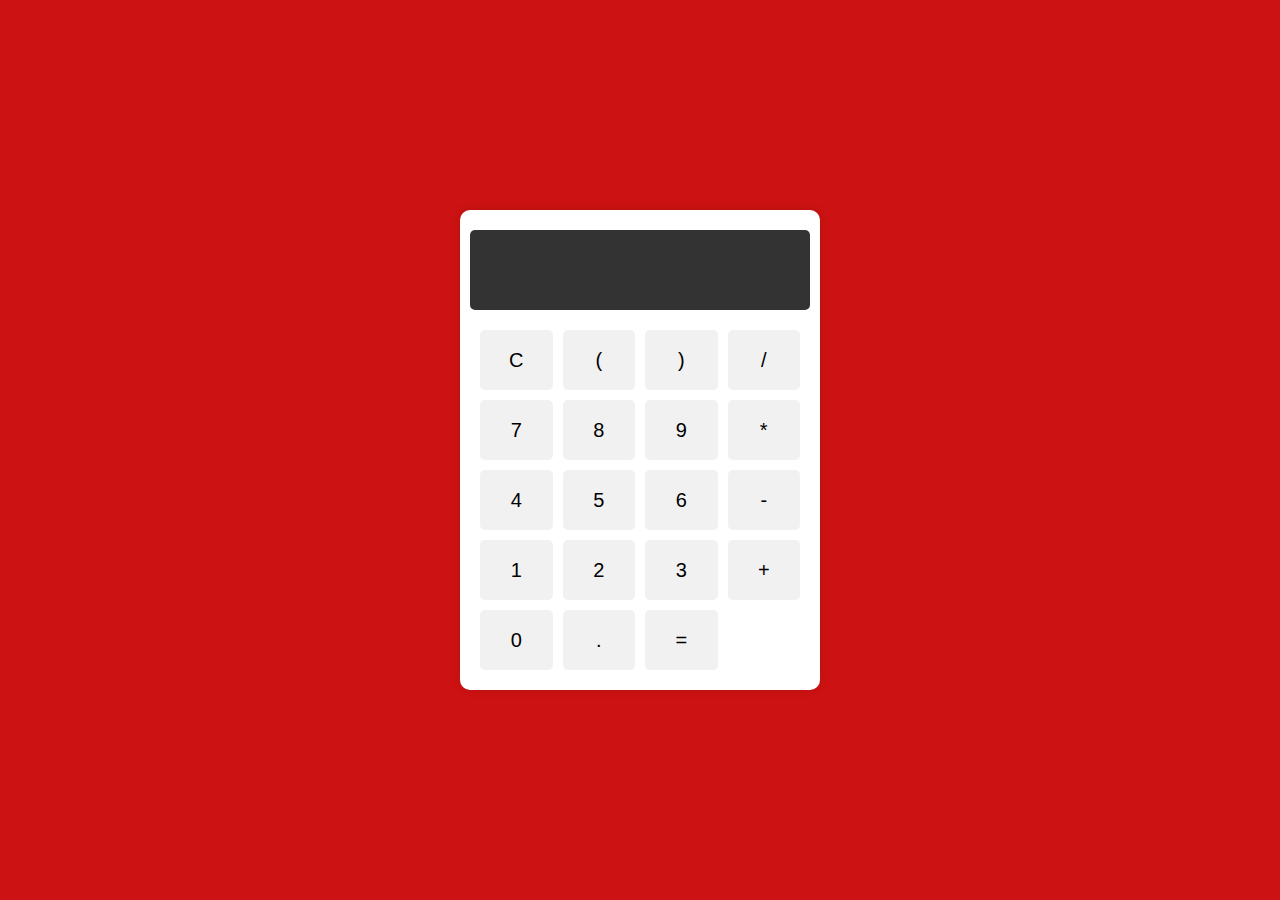
<file: index.html>
<!DOCTYPE html>
<html lang="en">
<head>
  <meta charset="UTF-8">
  <meta name="viewport" content="width=device-width, initial-scale=1.0">
  <title>Calculadora Simples</title>
  <link rel="stylesheet" href="style.css">
</head>
<body>
  <div class="calculator">
    <input type="text" id="display" disabled>
    <div class="buttons">
      <button onclick="clearDisplay()">C</button>
      <button onclick="appendToDisplay('(')">(</button>
      <button onclick="appendToDisplay(')')">)</button>
      <button onclick="appendToDisplay('/')">/</button>
      <button onclick="appendToDisplay('7')">7</button>
      <button onclick="appendToDisplay('8')">8</button>
      <button onclick="appendToDisplay('9')">9</button>
      <button onclick="appendToDisplay('*')">*</button>
      <button onclick="appendToDisplay('4')">4</button>
      <button onclick="appendToDisplay('5')">5</button>
      <button onclick="appendToDisplay('6')">6</button>
      <button onclick="appendToDisplay('-')">-</button>
      <button onclick="appendToDisplay('1')">1</button>
      <button onclick="appendToDisplay('2')">2</button>
      <button onclick="appendToDisplay('3')">3</button>
      <button onclick="appendToDisplay('+')">+</button>
      <button onclick="appendToDisplay('0')">0</button>
      <button onclick="appendToDisplay('.')">.</button>
      <button onclick="calculate()">=</button>
    </div>
  </div>
  <script src="script.js"></script>
</body>
</html>
</file>
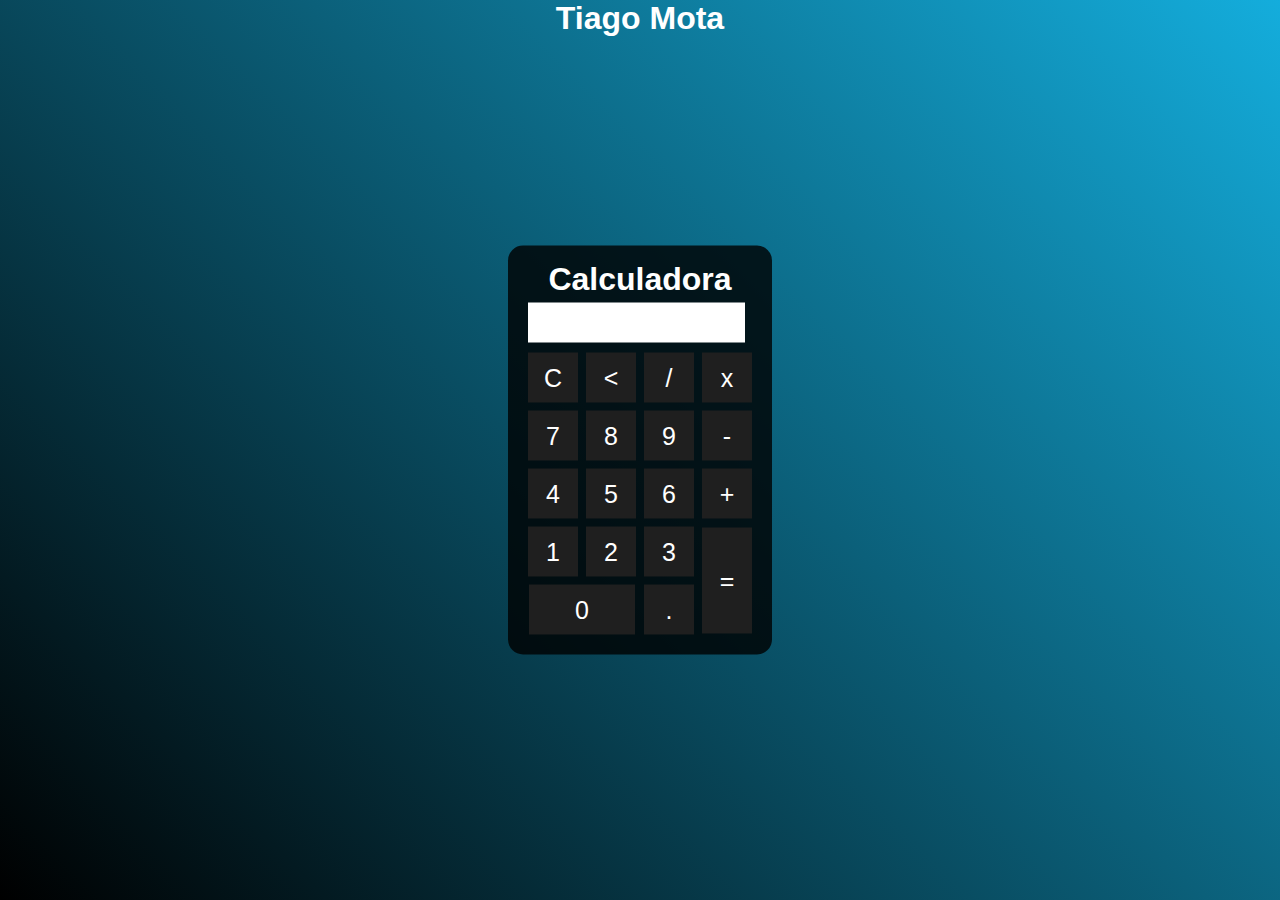
<file: calculadora.html>
<!DOCTYPE html>
<html lang="en">
<head>
    <meta charset="UTF-8">
    <meta http-equiv="X-UA-Compatible" content="IE=edge">
    <meta name="viewport" content="width=device-width, initial-scale=1.0">
    <title>Calculadora</title>
    <style>
        *{
            margin: 0;
            padding: 0;
        }
        .fundo{
            background-image: linear-gradient(45deg,black, rgb(20, 173, 220));
            height: 100vh;
            color: white;
            font-family: Arial, Helvetica, sans-serif;
            text-align: center;

        }
        .calculadora{
            position: absolute;
            background-color: rgba(0, 0, 0, 0.8);
            top: 50%;
            left: 50%;
            transform: translate(-50%,-50%);
            border-radius: 15px;
            padding: 15px;
        }
        .botao{
            width: 50px;
            height: 50px;
            font-size: 25px;
            cursor: pointer;
            margin: 3px;
            background-color: rgb(31, 31, 31);
            border: none;
            color: #fff;
        }
        .botao:hover{
            background-color: black;
        }
        #resultado{
            background-color: white;
            width: 207px;
            height: 30px;
            margin: 5px;
            font-size: 25px;
            color: black;
            text-align: right;
            padding: 5px;
        }
    </style>
</head>
<body>
    <div class="fundo">
        <h1>Tiago Mota</h1>
        <div class="calculadora">
            <h1>Calculadora</h1>
            <p id="resultado"></p>
            <table>
                <tr>
                    <td><button class="botao" onclick="clean ()">C</button></td>
                    <td><button class="botao" onclick="back ()"><</button></td>
                    <td><button class="botao" onclick="insert('/')">/</button></td>
                    <td><button class="botao" onclick="insert('x')">x</button></td>
                </tr>
                <tr>
                    <td><button class="botao" onclick="insert('7')">7</button></td>
                    <td><button class="botao" onclick="insert('8')">8</button></td>
                    <td><button class="botao" onclick="insert('9')">9</button></td>
                    <td><button class="botao" onclick="insert('-')">-</button></td>
                </tr>
                <tr>
                    <td><button class="botao" onclick="insert('4')">4</button></td>
                    <td><button class="botao" onclick="insert('5')">5</button></td>
                    <td><button class="botao" onclick="insert('6')">6</button></td>
                    <td><button class="botao" onclick="insert('+')">+</button></td>
                </tr>
                <tr>
                    <td><button class="botao" onclick="insert('1')">1</button></td>
                    <td><button class="botao" onclick="insert('2')">2</button></td>
                    <td><button class="botao" onclick="insert('3')">3</button></td>
                    <td rowspan="2"><button class="botao" style="height: 106px;" onclick="calcular ('')">=</button></td>
                </tr>
                <tr>
                    <td colspan="2"><button class="botao" style="width: 106px;">0</button></td>
                    <td><button class="botao" onclick="insert ('.')">.</button></td>
                </tr>
            </table>
        </div>
    </div>
    <script>
        function insert(num) 
        {
           var numero = document.getElementById('resultado').innerHTML;  
           document.getElementById('resultado').innerHTML = numero + num;          
        }

        function clean() 
        {
            document.getElementById('resultado').innerHTML = "";    
        }

        function back() 
        {
            var resultado = document.getElementById('resultado').innerHTML;
            document.getElementById('resultado').innerHTML = resultado.substring(0, resultado.length -1);   
        }

        function calcular() 
        {
            var resultado = document.getElementById('resultado').innerHTML;
            if (resultado) 
            {
                document.getElementById('resultado').innerHTML = eval(resultado);    
            }
            else 
            {
                document.getElementById('resultado').innerHTML = "nada..."
            }
        }
            
        
    </script>
</body>
</html>
</file>
<file: style.css>
body {
    display: flex;
    justify-content: center;
    align-items: center;
    height: 100vh;
    margin: 0;
    font-family: Arial, sans-serif;
    background-color: #cc1212;
  }
  
  .calculator {
    display: flex;
    flex-direction: column;
    justify-content: center;
    align-items: center;
    width: 320px; /* Ligeiramente maior para centralizar melhor */
    height: auto;
    background-color: #fff;
    box-shadow: 0px 0px 10px rgba(0, 0, 0, 0.1);
    border-radius: 10px;
    padding: 20px;
  }
  
  #display {
    width: 100%;
    height: 60px; /* Altura maior para melhor visibilidade */
    background-color: #333;
    color: #fff;
    font-size: 28px; /* Aumentar tamanho da fonte */
    text-align: right;
    padding: 10px;
    border: none;
    border-radius: 5px;
    margin-bottom: 20px; /* Espaço maior entre display e botões */
  }
  
  .buttons {
    display: grid;
    grid-template-columns: repeat(4, 1fr);
    grid-gap: 10px;
    width: 100%; /* Ocupar toda a largura do container */
  }
  
  button {
    height: 60px; /* Aumentar altura para uniformizar */
    font-size: 20px; /* Aumentar tamanho do texto */
    border: none;
    border-radius: 5px;
    background-color: #f1f1f1;
    cursor: pointer;
    transition: background-color 0.3s ease;
  }
  
  button:hover {
    background-color: #ddd;
  }
  
  button:active {
    background-color: #bbb;
  }
</file>
